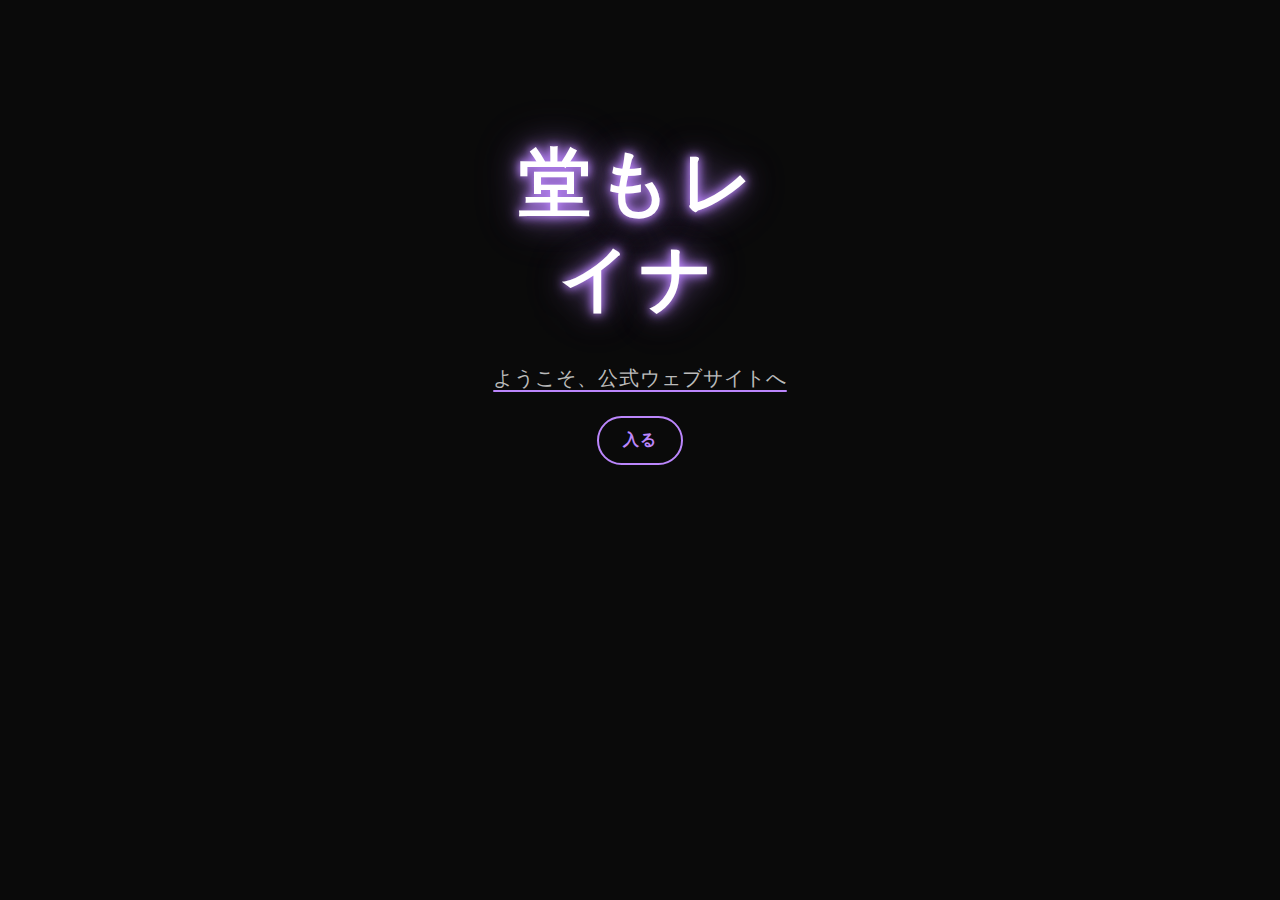
<file: index.html>
<!DOCTYPE html>
<html lang="en">
<head>
<meta charset="UTF-8" />
<meta name="viewport" content="width=device-width, initial-scale=1, maximum-scale=1, user-scalable=no" />
<title>Doumo leina - Welcome</title>
<style>
  @import url('https://fonts.googleapis.com/css2?family=Montserrat:wght@900&family=Roboto:wght@400&display=swap');

  /* Reset and base */
  * {
    margin: 0;
    padding: 0;
    box-sizing: border-box;
  }
  html, body {
    height: 100%;
    overflow: hidden;
    background: #0a0a0a;
    color: #eee;
    font-family: 'Roboto', sans-serif;
  }

  body {
    display: flex;
    align-items: center;
    justify-content: center;
    text-align: center;
    padding: 20px;
    height: 100vh;
    max-height: 600px;
    max-width: 350px;
    margin: auto;
  }

  .container {
    animation: fadeInScale 1.5s ease forwards;
  }

  @keyframes fadeInScale {
    0% {
      opacity: 0;
      transform: scale(0.8);
    }
    100% {
      opacity: 1;
      transform: scale(1);
    }
  }

  .title {
    font-family: 'Montserrat', sans-serif;
    font-size: 4.5rem;
    font-weight: 900;
    letter-spacing: 0.1em;
    text-transform: uppercase;
    color: #fff;
    margin-bottom: 0.3em;
    user-select: none;
  }

  .subtitle {
    font-size: 1.25rem;
    color: #bbbbbb;
    font-weight: 400;
    letter-spacing: 0.05em;
    user-select: none;
  }

  .glow {
    text-shadow:
      0 0 8px #bb86fc,
      0 0 15px #bb86fc,
      0 0 30px #bb86fc90,
      0 0 50px #bb86fc60;
  }

  /* Subtle animated underline */
  .underline {
    display: inline-block;
    position: relative;
    margin-top: 0.8em;
  }
  .underline::after {
    content: '';
    position: absolute;
    width: 100%;
    height: 2px;
    background: #bb86fc;
    bottom: 0;
    left: 0;
    border-radius: 1px;
    animation: underlineAnim 2.5s ease-in-out infinite;
  }
  @keyframes underlineAnim {
    0%, 100% {
      transform: scaleX(0);
      opacity: 0;
    }
    50% {
      transform: scaleX(1);
      opacity: 1;
    }
  }

  /* Button styles */
  .enter-button {
    margin-top: 1.5em;
    padding: 12px 24px;
    font-size: 1rem;
    font-weight: 600;
    color: #bb86fc;
    background: transparent;
    border: 2px solid #bb86fc;
    border-radius: 25px;
    cursor: pointer;
    transition: background-color 0.3s, color 0.3s;
    text-transform: uppercase;
    letter-spacing: 0.05em;
  }

  .enter-button:hover {
    background-color: #bb86fc;
    color: #fff;
  }
</style>
</head>
<body>
  <div class="container">
    <h1 class="title glow">堂もレイナ</h1>
    <h2 class="subtitle underline">ようこそ、公式ウェブサイトへ</h2>
    <button class="enter-button" onclick="location.href='home.html'">入る</button>
  </div>
</body>
</html>
</file>
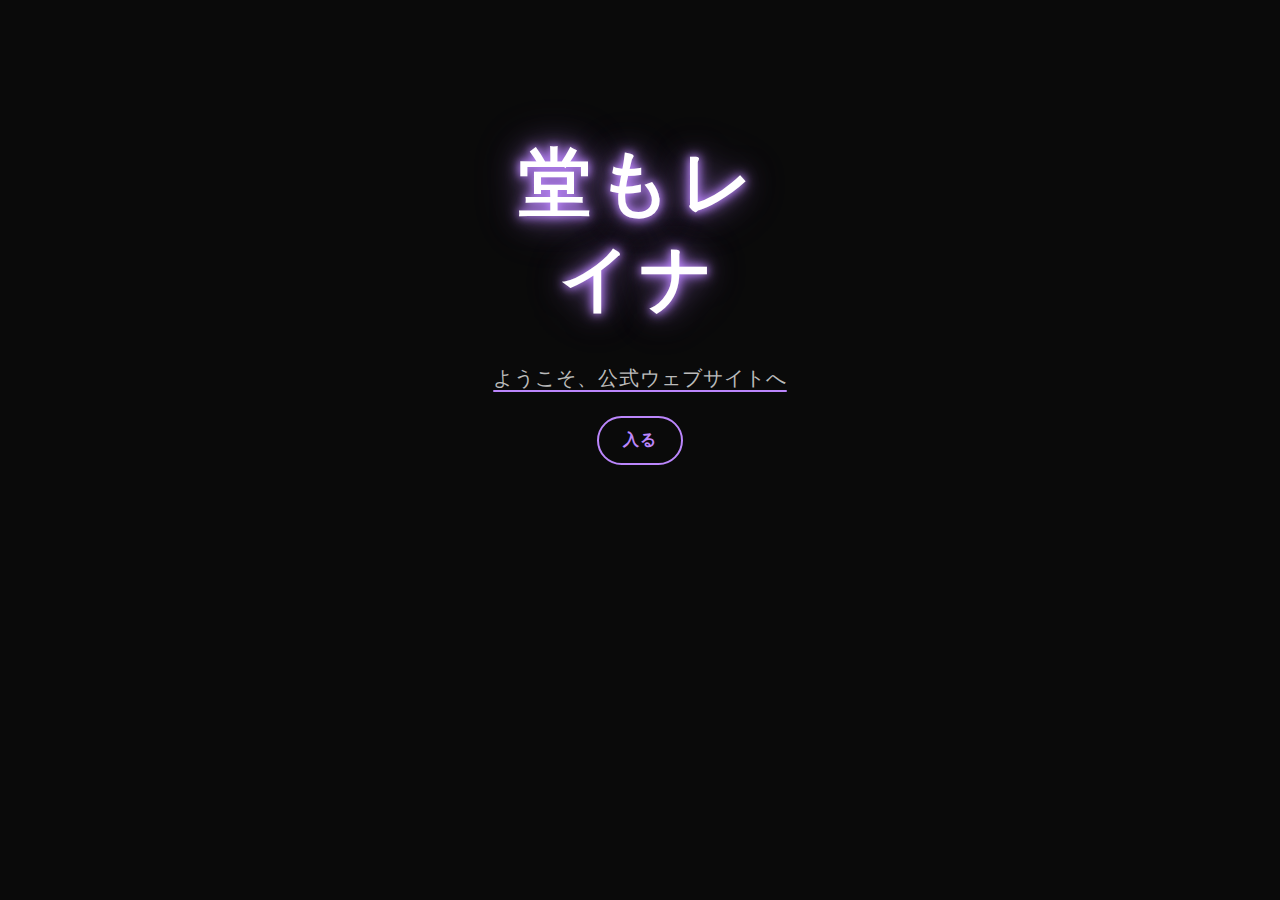
<file: welcome.html>
<!DOCTYPE html>
<html lang="en">
<head>
<meta charset="UTF-8" />
<meta name="viewport" content="width=device-width, initial-scale=1, maximum-scale=1, user-scalable=no" />
<title>Doumo leina - Welcome</title>
<style>
  @import url('https://fonts.googleapis.com/css2?family=Montserrat:wght@900&family=Roboto:wght@400&display=swap');

  /* Reset and base */
  * {
    margin: 0;
    padding: 0;
    box-sizing: border-box;
  }
  html, body {
    height: 100%;
    overflow: hidden;
    background: #0a0a0a;
    color: #eee;
    font-family: 'Roboto', sans-serif;
  }

  body {
    display: flex;
    align-items: center;
    justify-content: center;
    text-align: center;
    padding: 20px;
    height: 100vh;
    max-height: 600px;
    max-width: 350px;
    margin: auto;
  }

  .container {
    animation: fadeInScale 1.5s ease forwards;
  }

  @keyframes fadeInScale {
    0% {
      opacity: 0;
      transform: scale(0.8);
    }
    100% {
      opacity: 1;
      transform: scale(1);
    }
  }

  .title {
    font-family: 'Montserrat', sans-serif;
    font-size: 4.5rem;
    font-weight: 900;
    letter-spacing: 0.1em;
    text-transform: uppercase;
    color: #fff;
    margin-bottom: 0.3em;
    user-select: none;
  }

  .subtitle {
    font-size: 1.25rem;
    color: #bbbbbb;
    font-weight: 400;
    letter-spacing: 0.05em;
    user-select: none;
  }

  .glow {
    text-shadow:
      0 0 8px #bb86fc,
      0 0 15px #bb86fc,
      0 0 30px #bb86fc90,
      0 0 50px #bb86fc60;
  }

  /* Subtle animated underline */
  .underline {
    display: inline-block;
    position: relative;
    margin-top: 0.8em;
  }
  .underline::after {
    content: '';
    position: absolute;
    width: 100%;
    height: 2px;
    background: #bb86fc;
    bottom: 0;
    left: 0;
    border-radius: 1px;
    animation: underlineAnim 2.5s ease-in-out infinite;
  }
  @keyframes underlineAnim {
    0%, 100% {
      transform: scaleX(0);
      opacity: 0;
    }
    50% {
      transform: scaleX(1);
      opacity: 1;
    }
  }

  /* Button styles */
  .enter-button {
    margin-top: 1.5em;
    padding: 12px 24px;
    font-size: 1rem;
    font-weight: 600;
    color: #bb86fc;
    background: transparent;
    border: 2px solid #bb86fc;
    border-radius: 25px;
    cursor: pointer;
    transition: background-color 0.3s, color 0.3s;
    text-transform: uppercase;
    letter-spacing: 0.05em;
  }

  .enter-button:hover {
    background-color: #bb86fc;
    color: #fff;
  }
</style>
</head>
<body>
  <div class="container">
    <h1 class="title glow">堂もレイナ</h1>
    <h2 class="subtitle underline">ようこそ、公式ウェブサイトへ</h2>
    <button class="enter-button" onclick="location.href='index.html'">入る</button>
  </div>
</body>
</html>
</file>
